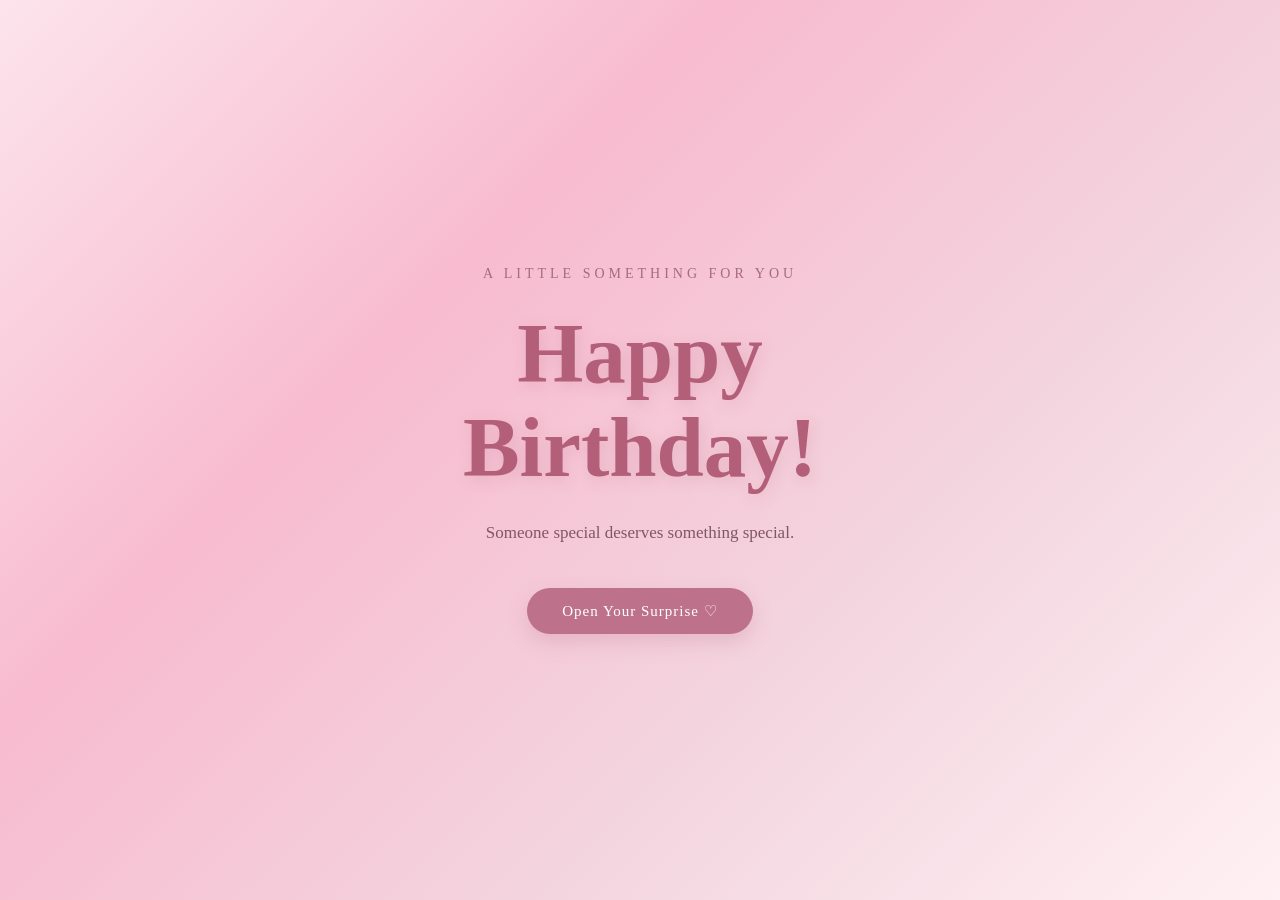
<file: index.html>
<!DOCTYPE html>
<html lang="en">
<head>
    <meta charset="UTF-8">
    <meta name="viewport" content="width=device-width, initial-scale=1.0">
    <title>A Special Birthday Surprise</title>

    <link rel="stylesheet" href="style.css">
</head>
<body>

    <div class="floating-decorations" aria-hidden="true">
        <span>♡</span>
        <span>🌸</span>
        <span>♡</span>
        <span>🌷</span>
        <span>♡</span>
        <span>🌸</span>
        <span>♡</span>
    </div>

    <main class="birthday-container">

        <section class="welcome-screen" id="welcomeScreen">

            <div class="floating-hearts"></div>

            <p class="subtitle">A little something for you</p>

            <h1>Happy Birthday!</h1>

            <p class="description">
                Someone special deserves something special.
            </p>

            <button id="openLetter">
                Open Your Surprise ♡
            </button>

        </section>

        <section class="letter-screen hidden" id="letterScreen">

            <div class="letter">
                <p class="letter-date">A special day, just for you</p>

                <h2>To Cyrel(Monay) ♡</h2>

                <div class="photo-container">
                    <div class="polaroid">
                        <img
                            src="images/special-photo.jpg"
                           alt="A special memory"
                            class="birthday-photo"
                        >
                        <p class="photo-caption">A little memory to treasure ♡</p>
                    </div>
                </div>

                <p>
                    Happy 20th Birthday!
                </p>

                <p>
                    Today is all about celebrating you.
                    I hope this little surprise brings a smile
                    to your face and reminds you how special you are.
                </p>

                <p>
                    Sana ay lumakas kana sa inoman at hindi na mabilis malasing.
                    Nawa din ay lagi kang ngumiti.
                </p>

                <p>
                    May your days be filled with happiness,
                    beautiful memories, and countless reasons
                    to smile.
                </p>

                <p>
                    You deserve all the wonderful things
                    life has to offer.
                </p>

                <p class="signature">
                    JACE & JEFF 😜😜
                </p>
            </div>

        </section>

    </main>

    <audio id="backgroundMusic" loop>
        <source src="assets/birthday-music.mp3" type="audio/mpeg">
    </audio>


    <script src="script.js"></script>

</body>
</html>
</file>
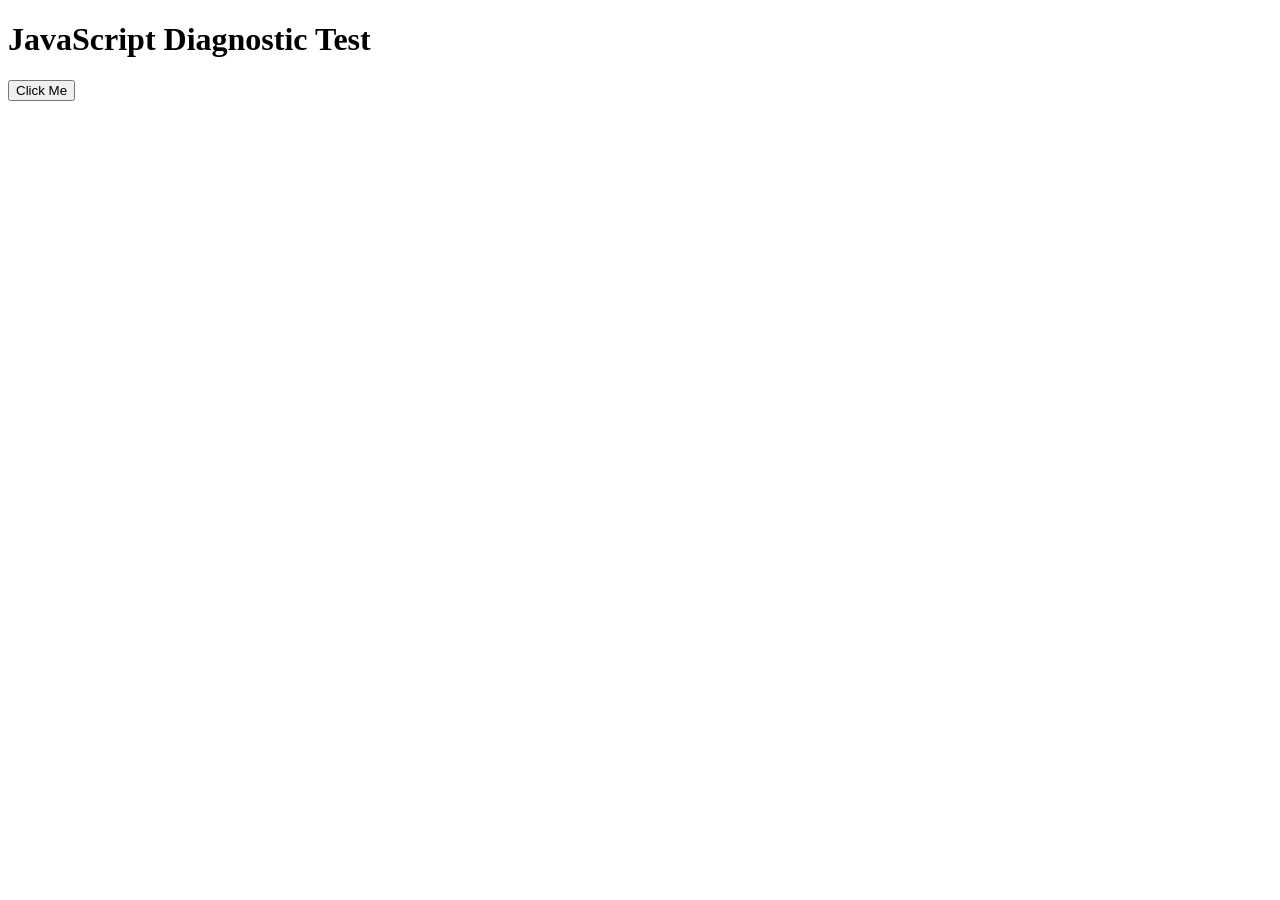
<file: test.html>
<!DOCTYPE html>
<html>
<head>
    <title>JavaScript Test</title>
</head>
<body>

    <h1>JavaScript Diagnostic Test</h1>

    <button onclick="alert('JavaScript is working!')">
        Click Me
    </button>

</body>
</html>
</file>
<file: style.css>
/* GENERAL RESET */
* {
    margin: 0;
    padding: 0;
    box-sizing: border-box;
}

html {
    width: 100%;
    min-height: 100%;
    overflow-x: hidden;
}

body {
    width: 100%;
    min-height: 100vh;
    min-height: 100svh;
    font-family: 'Georgia', serif;
    overflow-x: hidden;
    background: linear-gradient(
        135deg,
        #fce4ec,
        #f8bbd0,
        #f3d5df,
        #fff0f3
    );
    color: #754653;
}

/* MAIN CONTAINER */
.birthday-container {
    width: 100%;
    min-height: 100vh;
    min-height: 100svh;
    display: flex;
    align-items: center;
    justify-content: center;
    padding: clamp(16px, 4vw, 30px);
    position: relative;
}

/* WELCOME SCREEN */
.welcome-screen {
    width: 100%;
    max-width: 650px;
    text-align: center;
    padding: clamp(25px, 6vh, 60px)
             clamp(12px, 4vw, 30px);
    animation: fadeIn 1.5s ease;
}

.subtitle {
    font-size: clamp(10px, 3vw, 14px);
    letter-spacing: clamp(2px, 1vw, 4px);
    text-transform: uppercase;
    color: #a66b7d;
    margin-bottom: 25px;
}

.welcome-screen h1 {
    font-size: clamp(38px, 9vw, 85px);
    line-height: 1.1;
    color: #b45f7a;
    margin-bottom: 25px;
    text-shadow: 2px 4px 15px rgba(180, 95, 122, 0.2);
}

.description {
    font-size: clamp(14px, 4vw, 17px);
    line-height: 1.7;
    margin-bottom: 40px;
    color: #805766;
}

/* BUTTON */
button {
    border: none;
    cursor: pointer;
    font-family: inherit;
}

#openLetter {
    max-width: 100%;
    background: #bd718b;
    color: white;
    padding: 14px clamp(20px, 6vw, 35px);
    border-radius: 50px;
    font-size: clamp(12px, 3.5vw, 15px);
    letter-spacing: 1px;
    transition: 0.3s ease;
    box-shadow: 0 8px 20px rgba(189, 113, 139, 0.25);
}

#openLetter:hover {
    background: #a95674;
    transform: translateY(-4px);
    box-shadow: 0 12px 25px rgba(189, 113, 139, 0.35);
}

/* LETTER SCREEN */
.letter-screen {
    width: 100%;
    max-width: 650px;
    padding: clamp(10px, 3vw, 20px);
    animation: fadeIn 1.2s ease;
}

.letter {
    width: 100%;
    background: rgba(255, 255, 255, 0.85);
    padding: clamp(25px, 6vw, 55px);
    border-radius: 12px;
    box-shadow: 0 15px 45px rgba(130, 70, 90, 0.15);
    border: 1px solid rgba(255, 255, 255, 0.8);
    line-height: 1.9;
    overflow-wrap: break-word;
}

.letter-date {
    text-align: center;
    font-size: 12px;
    letter-spacing: 3px;
    text-transform: uppercase;
    color: #bd718b;
    margin-bottom: 25px;
}

.letter h2 {
    text-align: center;
    font-size: clamp(24px, 6vw, 34px);
    color: #b45f7a;
    margin-bottom: 30px;
}

.letter p {
    margin-bottom: 20px;
    font-size: clamp(14px, 3.5vw, 16px);
    color: #805766;
}

.signature {
    text-align: right;
    font-style: italic;
    color: #b45f7a !important;
    margin-top: 35px;
}

/* HIDDEN ELEMENTS */
.hidden {
    display: none;
}

/* BIRTHDAY PHOTO */
.photo-container {
    width: 100%;
    display: flex;
    justify-content: center;
    margin: clamp(20px, 5vw, 30px) 0;
}

.polaroid {
    background: white;
    padding: 12px 12px 18px;
    width: min(280px, 85vw);
    box-shadow: 0 12px 30px rgba(100, 50, 70, 0.18);
    transform: rotate(-3deg);
    transition: transform 0.4s ease;
    animation: photoReveal 1.2s ease;
}

.polaroid:hover {
    transform: rotate(0deg) scale(1.04);
}

.birthday-photo {
    display: block;
    width: 100%;
    height: auto;
    aspect-ratio: 1 / 1;
    object-fit: cover;
}

.photo-caption {
    text-align: center;
    font-family: 'Georgia', serif;
    font-size: 14px;
    font-style: italic;
    color: #805766;
    margin: 15px 0 0;
}

/* FLOATING DECORATIONS */
.floating-decorations {
    position: fixed;
    inset: 0;
    overflow: hidden;
    pointer-events: none;
    z-index: 0;
}

.floating-decorations span {
    position: absolute;
    bottom: -50px;
    font-size: 24px;
    opacity: 0;
    animation: floatUp 12s linear infinite;
}

.floating-decorations span:nth-child(1) {
    left: 10%;
    animation-delay: 0s;
}

.floating-decorations span:nth-child(2) {
    left: 25%;
    animation-delay: 3s;
}

.floating-decorations span:nth-child(3) {
    left: 40%;
    animation-delay: 6s;
}

.floating-decorations span:nth-child(4) {
    left: 55%;
    animation-delay: 1s;
}

.floating-decorations span:nth-child(5) {
    left: 70%;
    animation-delay: 4s;
}

.floating-decorations span:nth-child(6) {
    left: 85%;
    animation-delay: 7s;
}

.floating-decorations span:nth-child(7) {
    left: 95%;
    animation-delay: 2s;
}

/* ANIMATIONS */
@keyframes fadeIn {
    from {
        opacity: 0;
        transform: translateY(25px);
    }
    to {
        opacity: 1;
        transform: translateY(0);
    }
}

@keyframes photoReveal {
    from {
        opacity: 0;
        transform: translateY(20px) rotate(-8deg);
    }
    to {
        opacity: 1;
        transform: translateY(0) rotate(-3deg);
    }
}

@keyframes floatUp {
    0% {
        transform: translateY(0) rotate(0deg);
        opacity: 0;
    }
    15% {
        opacity: 0.7;
    }
    85% {
        opacity: 0.7;
    }
    100% {
        transform: translateY(-110vh) rotate(360deg);
        opacity: 0;
    }
}

/* SMALL PHONES */
@media (max-width: 380px) {
    .welcome-screen {
        padding-left: 5px;
        padding-right: 5px;
    }

    .letter {
        padding: 22px 18px;
    }

    .polaroid {
        width: min(240px, 82vw);
    }
}

/* TABLETS */
@media (min-width: 601px) and (max-width: 1024px) {
    .welcome-screen,
    .letter-screen {
        max-width: 600px;
    }
}

/* SHORT SCREENS */
@media (max-height: 650px) {
    .welcome-screen {
        padding-top: 20px;
        padding-bottom: 20px;
    }

    .subtitle,
    .welcome-screen h1 {
        margin-bottom: 15px;
    }

    .description {
        margin-bottom: 25px;
    }
}
</file>
